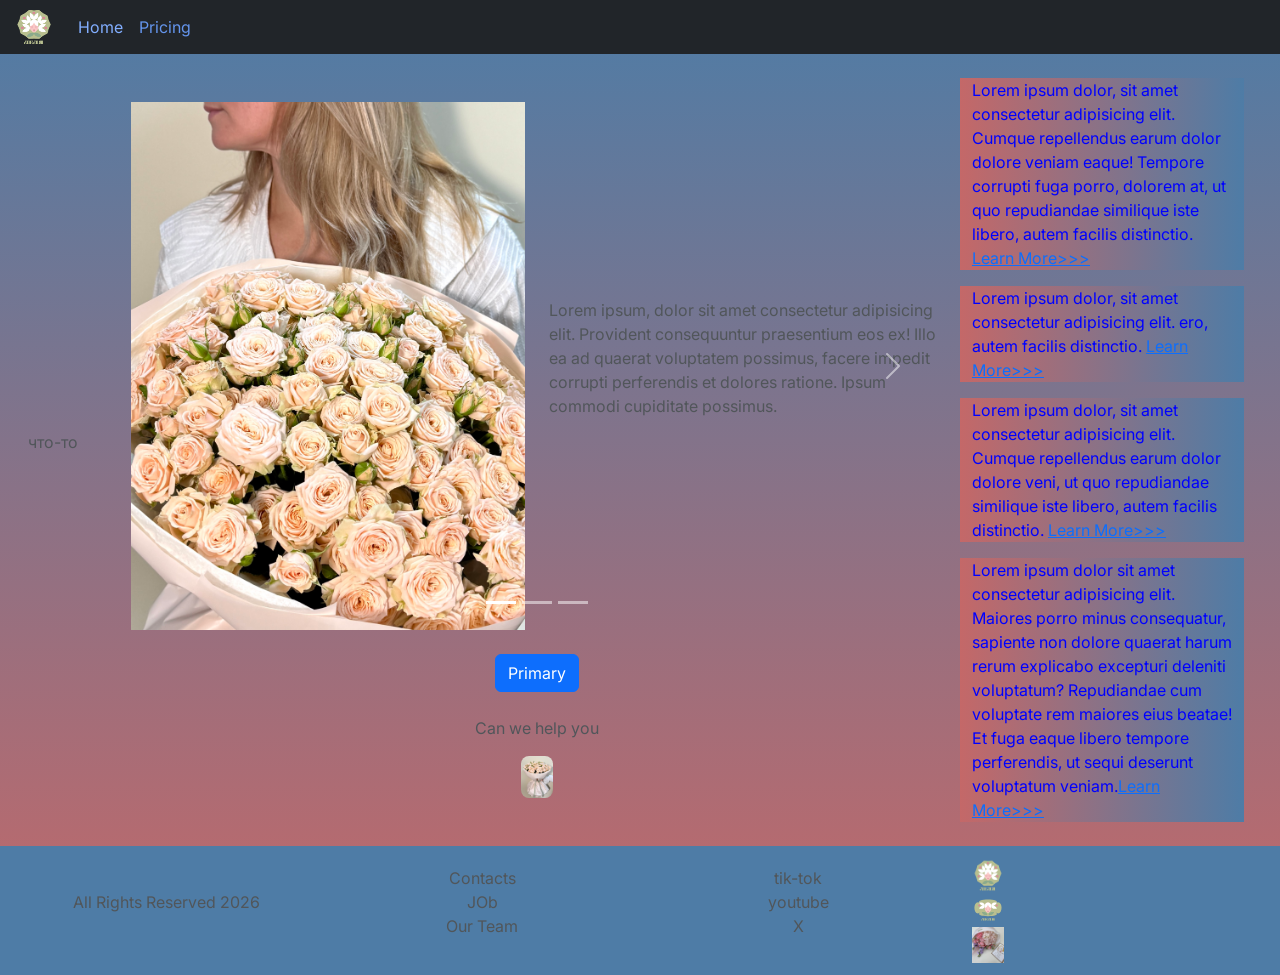
<file: index.html>
<!DOCTYPE html>
<html lang="en">

<head>
    <meta charset="UTF-8">
    <meta name="viewport" content="width=device-width, initial-scale=1.0">
    <title>Леля</title>
    <link rel="stylesheet" href="">
    <link href="https://cdn.jsdelivr.net/npm/bootstrap@5.3.8/dist/css/bootstrap.min.css" rel="stylesheet"
        integrity="sha384-sRIl4kxILFvY47J16cr9ZwB07vP4J8+LH7qKQnuqkuIAvNWLzeN8tE5YBujZqJLB" crossorigin="anonymous">
    <link rel="stylesheet" href="styles/brand-style.css">
    </link>
    <link rel="apple-touch-icon" sizes="180x180" href="icons/favicon_io/android-chrome-192x192.png">
    <link rel="icon" type="image/png" sizes="32x32" href="icons/favicon_io/favicon-32x32.png">
    <link rel="icon" type="image/png" sizes="16x16" href="icons/favicon_io/favicon-16x16.png">
    <link rel="manifest" href="/site.webmanifest">
</head>

<body>
    <header>
        <nav class="navbar navbar-expand-lg bg-dark">
            <div class="container-fluid">
                <a class="navbar-brand" href="index.html"><img class="nav-img-logo"
                        src="images/Logo_Logo_goddess_preview.png" alt="logo"></a>
                <button class="navbar-toggler" type="button" data-bs-toggle="collapse" data-bs-target="#navbarNav"
                    aria-controls="navbarNav" aria-expanded="false" aria-label="Toggle navigation">
                    <span class="navbar-toggler-icon"></span>
                </button>
                <div class="collapse navbar-collapse" id="navbarNav">
                    <ul class="navbar-nav">
                        <li class="nav-item">
                            <a class="nav-link active" aria-current="page" href="index.html">Home</a>
                        </li>
                        <li class="nav-item">
                            <a class="nav-link" href="priсes.html">Pricing</a>
                        </li>
                    </ul>
                </div>
            </div>
        </nav>

    </header>
    <section>
        <div class="container-fluid">
            <div class="row g-2">
                <div class="col-lg-1">
                    <p>что-то</p>
                </div>
                <div class="col-lg-8 col-md-12">
                    <div class="row">
                        <div id="carouselExampleIndicators" class="carousel slide" data-bs-ride="true">
                            <div class="carousel-indicators">
                                <button type="button" data-bs-target="#carouselExampleIndicators" data-bs-slide-to="0"
                                    class="active" aria-current="true" aria-label="Slide 1"></button>
                                <button type="button" data-bs-target="#carouselExampleIndicators" data-bs-slide-to="1"
                                    aria-label="Slide 2"></button>
                                <button type="button" data-bs-target="#carouselExampleIndicators" data-bs-slide-to="2"
                                    aria-label="Slide 3"></button>
                            </div>
                            <div class="carousel-inner ">
                                <div class="carousel-item active">
                                    <div class="d-block w-100">
                                        <div class="row">
                                            <div class="col-lg-6 col-md-6 slide-text">
                                                <img src="images/dostavka-zvetov-sochi-27-pozeluev.jpg" class="w-100"
                                                    alt="">
                                            </div>
                                            <div class="col-lg-6 col-md-6">
                                                <p>Lorem ipsum, dolor sit amet consectetur adipisicing elit. Provident
                                                    consequuntur praesentium eos ex! Illo ea ad quaerat voluptatem
                                                    possimus, facere impedit corrupti perferendis et dolores ratione.
                                                    Ipsum commodi cupiditate possimus.</p>
                                            </div>
                                        </div>
                                    </div>
                                </div>
                                <div class="carousel-item">
                                    <div class="d-flex w-100">
                                        <div class="row">
                                            <div class="col-lg-6 col-md-6">
                                                <img src="images/kupit-pyshnyj-buket-roz-sochi.jpg" class="w-100"
                                                    alt="">
                                            </div>
                                            <div class="col-lg-6 col-md-6 slide-text">
                                                <p>Lorem ipsum, Provident consequuntur praesentium eos ex! Illo ea ad
                                                    quaerat voluptatem possimus, facere impedit corrupti perferendis et
                                                    dolores ratione. Ipsum commodi cupiditate possimus.</p>
                                            </div>
                                        </div>
                                    </div>
                                </div>
                                <div class="carousel-item">
                                    <div class="d-flex w-100">
                                        <div class="row">
                                            <div class="col-lg-6 col-md-6">
                                                <img src="images/Logo_Logo_girl.svg" class="w-100" alt="">
                                            </div>
                                            <div class="col-lg-6 col-md-6 slide-text">
                                                <p>Lorem ipsum, dolor sit amet consectetur adipisicing elit. Provident
                                                    consequuntur pra</p>
                                            </div>
                                        </div>
                                    </div>
                                </div>
                            </div>
                            <button class="carousel-control-prev" type="button"
                                data-bs-target="#carouselExampleIndicators" data-bs-slide="prev">
                                <span class="carousel-control-prev-icon" aria-hidden="true"></span>
                                <span class="visually-hidden">Previous</span>
                            </button>
                            <button class="carousel-control-next" type="button"
                                data-bs-target="#carouselExampleIndicators" data-bs-slide="next">
                                <span class="carousel-control-next-icon" aria-hidden="true"></span>
                                <span class="visually-hidden">Next</span>
                            </button>
                        </div>
                        <div id="carouselExampleIndicators" class="carousel slide" data-bs-ride="true">
                        </div>
                        <div class="col-lg-12 col-md-12 text-center mt-4">
                            <button type="button" class="btn btn-primary">Primary</button>
                        </div>
                        <div class="col-lg-12 col-md-12 text-center mt-4">
                            <p>Can we help you</p>
                        </div>
                        <div class="col-lg-12 col-md-12 text-center">
                            <img class="img-help" class="call-anim" src="images/kupit-pyshnyj-buket-roz-sochi.jpg" alt="">
                        </div>
                    </div>
                </div>
                <div class="col-lg -3">
                    <div class="row mx-2">
                        <div class="col-lg-12 sidebar my-2">
                            Lorem ipsum dolor, sit amet consectetur adipisicing elit. Cumque repellendus earum dolor
                            dolore veniam eaque! Tempore corrupti fuga porro, dolorem at, ut quo repudiandae similique
                            iste libero, autem facilis distinctio. <a href="#">Learn More>>></a>
                        </div>
                        <div class="col-lg-12 sidebar my-2">
                            Lorem ipsum dolor, sit amet consectetur adipisicing elit. ero, autem facilis distinctio. <a
                                href="#">Learn More>>></a>
                        </div>
                        <div class="col-lg-12 sidebar my-2">
                            Lorem ipsum dolor, sit amet consectetur adipisicing elit. Cumque repellendus earum dolor
                            dolore veni, ut quo repudiandae similique iste libero, autem facilis distinctio. <a
                                href="#">Learn More>>></a>
                        </div>
                        <div class="col-lg-12 sidebar my-2">
                            Lorem ipsum dolor sit amet consectetur adipisicing elit. Maiores porro minus consequatur,
                            sapiente non dolore quaerat harum rerum explicabo excepturi deleniti voluptatum? Repudiandae
                            cum voluptate rem maiores eius beatae! Et fuga eaque libero tempore perferendis, ut sequi
                            deserunt voluptatum veniam.<a href="#">Learn More>>></a>
                        </div>

                    </div>
                </div>
            </div>
        </div>
    </section>

    <footer>
        <div class="container-fluid">
            <div class="row">
                <div class="col-lg-3 col-md-12 footer-text text-center">
                    <p>All Rights Reserved 2026
                    </p>
                </div>
                <div class="col-lg-3 col-md-12 footer-text text-center">
                    <p>Contacts <br>JOb<br>Our Team
                    </p>
                </div>
                <div class="col-lg-3 col-md-12 footer-text text-center">
                    <p>tik-tok<br>youtube<br>X</p>
                </div>
                <div class="col-lg-3 col-md-12 footer-text text-center footer-sosial-block">
                    <img class="footer-sosial" src="images/Logo_Logo_goddess_preview.png" alt="">
                    <img class="footer-sosial" src="images/Logo_Logo_girl.svg" alt="">
                    <img class="footer-sosial" src="images/Букет Тёплое мгновение. Lelya. Цветы с доставкой 3..jpg"
                        alt="">
                </div>

            </div>
        </div>

    </footer>

    <!-- Bootstrap подключение -->
    <script src="https://cdn.jsdelivr.net/npm/bootstrap@5.3.8/dist/js/bootstrap.bundle.min.js"
        integrity="sha384-FKyoEForCGlyvwx9Hj09JcYn3nv7wiPVlz7YYwJrWVcXK/BmnVDxM+D2scQbITxI"
        crossorigin="anonymous"></script>
</body>

</html>
</file>
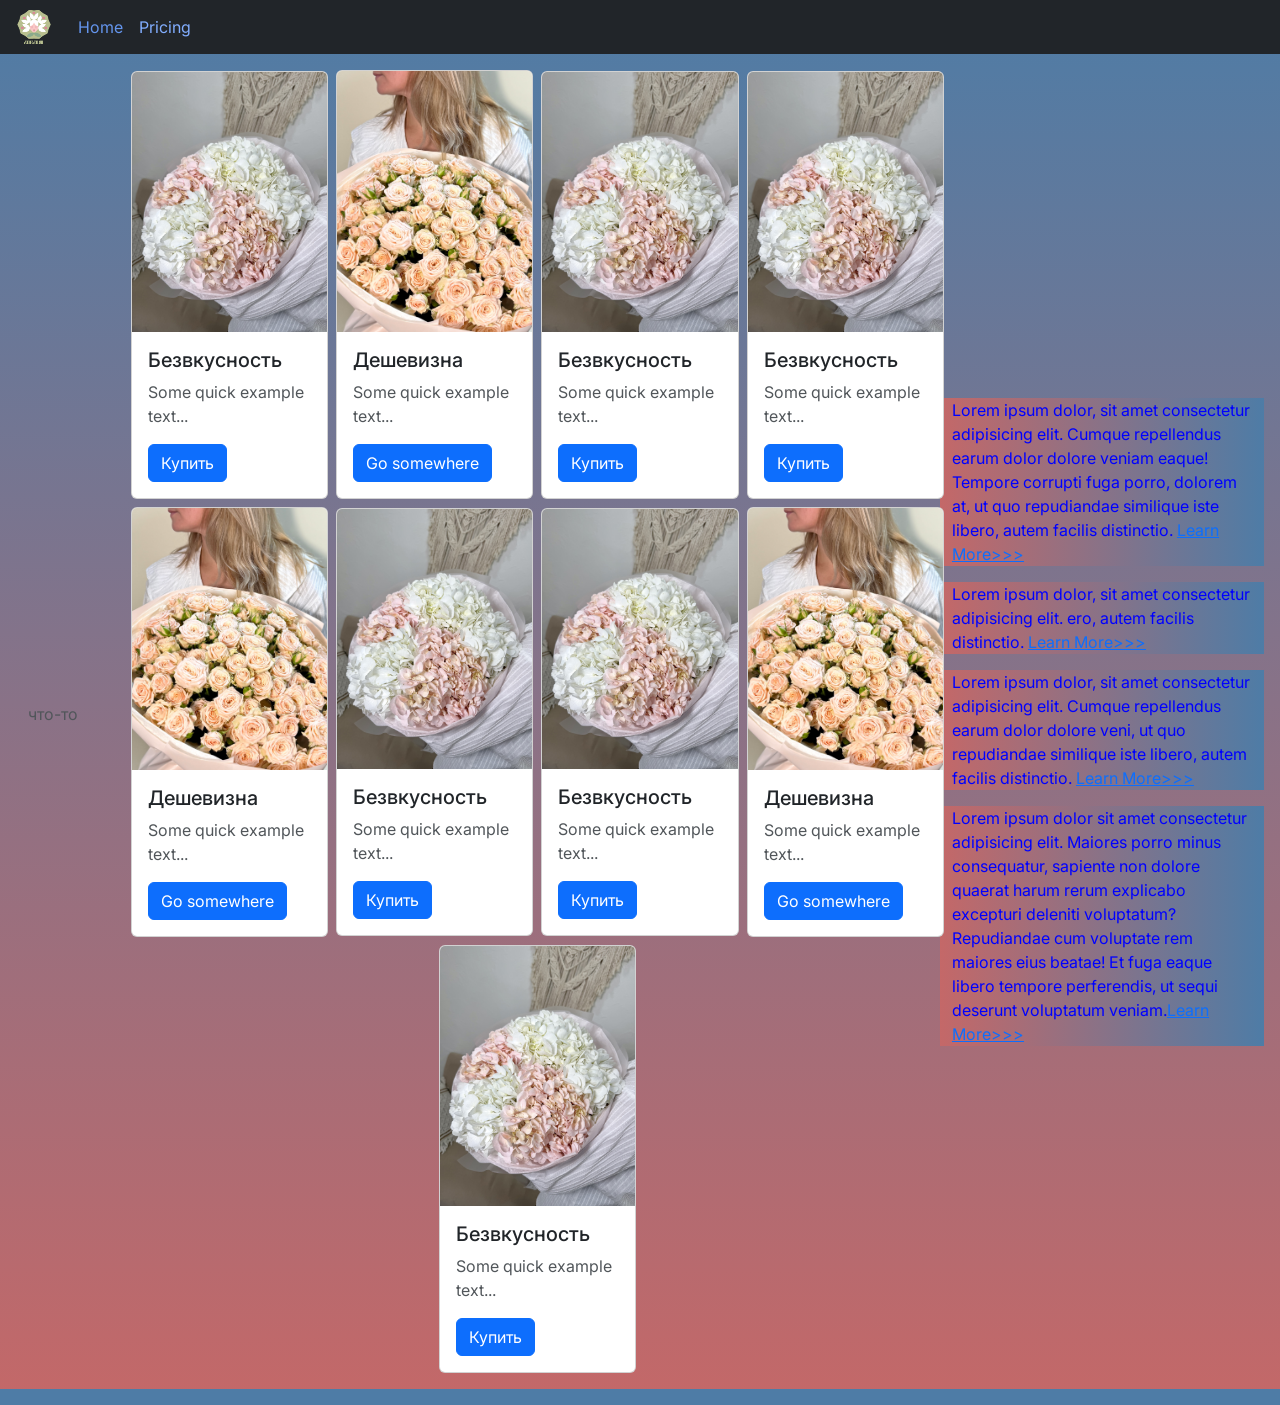
<file: priсes.html>
<!DOCTYPE html>
<html lang="en">

<head>
    <meta charset="UTF-8">
    <meta name="viewport" content="width=device-width, initial-scale=1.0">
    <title>Document</title>
    <link rel="stylesheet" href="">
    <link href="https://cdn.jsdelivr.net/npm/bootstrap@5.3.8/dist/css/bootstrap.min.css" rel="stylesheet"
        integrity="sha384-sRIl4kxILFvY47J16cr9ZwB07vP4J8+LH7qKQnuqkuIAvNWLzeN8tE5YBujZqJLB" crossorigin="anonymous">
    <link rel="stylesheet" href="styles/brand-style.css">
    </link>
</head>

<body>
    <header>
        <nav class="navbar navbar-expand-lg bg-dark">
            <div class="container-fluid">
                <a class="navbar-brand" href="index.html"><img class="nav-img-logo"
                        src="images/Logo_Logo_goddess_preview.png" alt="logo"></a>
                <button class="navbar-toggler" type="button" data-bs-toggle="collapse" data-bs-target="#navbarNav"
                    aria-controls="navbarNav" aria-expanded="false" aria-label="Toggle navigation">
                    <span class="navbar-toggler-icon"></span>
                </button>
                <div class="collapse navbar-collapse" id="navbarNav">
                    <ul class="navbar-nav">
                        <li class="nav-item">
                            <a class="nav-link" aria-current="page" href="index.html">Home</a>
                        </li>
                        <li class="nav-item">
                            <a class="nav-link active" href="index.html">Pricing</a>
                        </li>
                    </ul>
                </div>
            </div>
        </nav>


    </header>
    <section>
        <div class="container-fluid">
            <div class="row g-2">
                <div class="col-lg-1">
                    <p>что-то</p>
                </div>
                <div class="col-lg-8">
                    <div class="row g-2"> <!-- g-4 добавит отступы между карточками -->
                        <div class="col-lg-3 col-md-4 col-sm-4 col-6">
                            <div class="card">
                                <img src="images/buket-gortenziy-belo-rozovyy-vdokhnovenie-lelya-sochi.jpg"
                                    class="card-img-top" alt="цветы">
                                <div class="card-body">
                                    <h5 class="card-title">Безвкусность</h5>
                                    <p class="card-text">Some quick example text...</p>
                                    <a href="#" class="btn btn-primary">Купить</a>
                                </div>
                            </div>
                        </div>

                        <div class="col-lg-3 col-md-4 col-sm-4 col-6">
                            <div class="card">
                                <img src="images/dostavka-zvetov-sochi-27-pozeluev.jpg" class="card-img-top" alt="...">
                                <div class="card-body">
                                    <h5 class="card-title">Дешевизна</h5>
                                    <p class="card-text">Some quick example text...</p>
                                    <a href="#" class="btn btn-primary">Go somewhere</a>
                                </div>
                            </div>
                        </div>
                        <div class="col-lg-3 col-md-4 col-sm-4 col-6">
                            <div class="card">
                                <img src="images/buket-gortenziy-belo-rozovyy-vdokhnovenie-lelya-sochi.jpg"
                                    class="card-img-top" alt="цветы">
                                <div class="card-body">
                                    <h5 class="card-title">Безвкусность</h5>
                                    <p class="card-text">Some quick example text...</p>
                                    <a href="#" class="btn btn-primary">Купить</a>
                                </div>
                            </div>
                        </div>
                        <div class="col-lg-3 col-md-4 col-sm-4 col-6">
                            <div class="card">
                                <img src="images/buket-gortenziy-belo-rozovyy-vdokhnovenie-lelya-sochi.jpg"
                                    class="card-img-top" alt="цветы">
                                <div class="card-body">
                                    <h5 class="card-title">Безвкусность</h5>
                                    <p class="card-text">Some quick example text...</p>
                                    <a href="#" class="btn btn-primary">Купить</a>
                                </div>
                            </div>
                        </div>

                        <div class="col-lg-3 col-md-4 col-sm-4 col-6">
                            <div class="card">
                                <img src="images/dostavka-zvetov-sochi-27-pozeluev.jpg" class="card-img-top" alt="...">
                                <div class="card-body">
                                    <h5 class="card-title">Дешевизна</h5>
                                    <p class="card-text">Some quick example text...</p>
                                    <a href="#" class="btn btn-primary">Go somewhere</a>
                                </div>
                            </div>
                        </div>
                        <div class="col-lg-3 col-md-4 col-sm-4 col-6">
                            <div class="card">
                                <img src="images/buket-gortenziy-belo-rozovyy-vdokhnovenie-lelya-sochi.jpg"
                                    class="card-img-top" alt="цветы">
                                <div class="card-body">
                                    <h5 class="card-title">Безвкусность</h5>
                                    <p class="card-text">Some quick example text...</p>
                                    <a href="#" class="btn btn-primary">Купить</a>
                                </div>
                            </div>
                        </div>
                        <div class="col-lg-3 col-md-4 col-sm-4 col-6">
                            <div class="card">
                                <img src="images/buket-gortenziy-belo-rozovyy-vdokhnovenie-lelya-sochi.jpg"
                                    class="card-img-top" alt="цветы">
                                <div class="card-body">
                                    <h5 class="card-title">Безвкусность</h5>
                                    <p class="card-text">Some quick example text...</p>
                                    <a href="#" class="btn btn-primary">Купить</a>
                                </div>
                            </div>
                        </div>

                        <div class="col-lg-3 col-md-4 col-sm-4 col-6">
                            <div class="card">
                                <img src="images/dostavka-zvetov-sochi-27-pozeluev.jpg" class="card-img-top" alt="...">
                                <div class="card-body">
                                    <h5 class="card-title">Дешевизна</h5>
                                    <p class="card-text">Some quick example text...</p>
                                    <a href="#" class="btn btn-primary">Go somewhere</a>
                                </div>
                            </div>
                        </div>
                        <div class="col-lg-3 col-md-4 col-sm-4 col-6">
                            <div class="card">
                                <img src="images/buket-gortenziy-belo-rozovyy-vdokhnovenie-lelya-sochi.jpg"
                                    class="card-img-top" alt="цветы">
                                <div class="card-body">
                                    <h5 class="card-title">Безвкусность</h5>
                                    <p class="card-text">Some quick example text...</p>
                                    <a href="#" class="btn btn-primary">Купить</a>
                                </div>
                            </div>
                        </div>
                    </div>
                </div>  
                <div class="col-lg-3">
                    <div class="row">
                        <div class="col-lg-12 sidebar my-2 mx-2">
                            Lorem ipsum dolor, sit amet consectetur adipisicing elit. Cumque repellendus earum dolor dolore veniam eaque! Tempore corrupti fuga porro, dolorem at, ut quo repudiandae similique iste libero, autem facilis distinctio. <a href="#">Learn More>>></a>
                        </div>
                        <div class="col-lg-12 sidebar my-2 mx-2">
                            Lorem ipsum dolor, sit amet consectetur adipisicing elit. ero, autem facilis distinctio. <a href="#">Learn More>>></a>
                        </div>
                        <div class="col-lg-12 sidebar my-2 mx-2">
                            Lorem ipsum dolor, sit amet consectetur adipisicing elit. Cumque repellendus earum dolor dolore veni, ut quo repudiandae similique iste libero, autem facilis distinctio. <a href="#">Learn More>>></a>
                        </div>
                        <div class="col-lg-12 sidebar my-2 mx-2">
                            Lorem ipsum dolor sit amet consectetur adipisicing elit. Maiores porro minus consequatur, sapiente non dolore quaerat harum rerum explicabo excepturi deleniti voluptatum? Repudiandae cum voluptate rem maiores eius beatae! Et fuga eaque libero tempore perferendis, ut sequi deserunt voluptatum veniam.<a href="#">Learn More>>></a>
                        </div>
                    
                    </div>
                </div>                
            </div>
        </div>  
    </section>
    <footer>

    </footer>

    <!-- Bootstrap подключение -->
    <script src="https://cdn.jsdelivr.net/npm/bootstrap@5.3.8/dist/js/bootstrap.bundle.min.js"
        integrity="sha384-FKyoEForCGlyvwx9Hj09JcYn3nv7wiPVlz7YYwJrWVcXK/BmnVDxM+D2scQbITxI"
        crossorigin="anonymous"></script>
</body>

</html>
</file>
<file: styles/brand-style.css>
@import url("https://fonts.googleapis.com/css?family=Inter&display=swap&font-effect-3d");

body {
    font-family: Inter, serif;
    background: linear-gradient(360deg, #c46868 0%, #4e7ca6 100%);
}

p {
    color: #51565a;
}

section {
    padding: 16px;
}

footer {
    background-color: #4e7ca6;
    padding: 8px;

}

.footer-sosial {
    max-width: 32px;
    margin: 4px;
    display: flex;
    align-items: center;
    justify-content: center;
}

.row {
    justify-content: center;
    align-items: center;
}

.navbar-brand {
    color: cornflowerblue;
}

.navbar {
    padding: 2px;
    
}

.nav-link  {
    color: cornflowerblue;
}

.nav-link.nav-link.active {
    color: rgb(130, 174, 255);
}

.nav-img-logo {
    height: 40px;
    width: 40px;
}

.navbar-toggler {
    background-color: cornflowerblue;
    align-items: end;
}

.navbar-nav {
    align-items: end;
    padding-right: 4px;
}

.sidebar {
    color: blue;
    background: linear-gradient(90deg, #c46868 0%, #4e7ca6 100%);
}

.slide-text {
    display: block;
    color: #51565a;
    margin: auto auth;

}

.call-anim {
    animation: call 2s ease 1s infinite normal forwards;
}

.img-help {
    max-width: 32px;
    border-radius: 8px;
}

@keyframes call {
	0%,
	100% {
		transform: translateX(0%);
		transform-origin: 50% 50%;
	}

	15% {
		transform: translateX(-30px) rotate(-6deg);
	}

	30% {
		transform: translateX(15px) rotate(6deg);
	}

	45% {
		transform: translateX(-15px) rotate(-3.6deg);
	}

	60% {
		transform: translateX(9px) rotate(2.4deg);
	}

	75% {
		transform: translateX(-6px) rotate(-1.2deg);
	}
}


@media (max-width: 640px){
    .carousel-indicators {
        display: none;
    }
}
</file>
